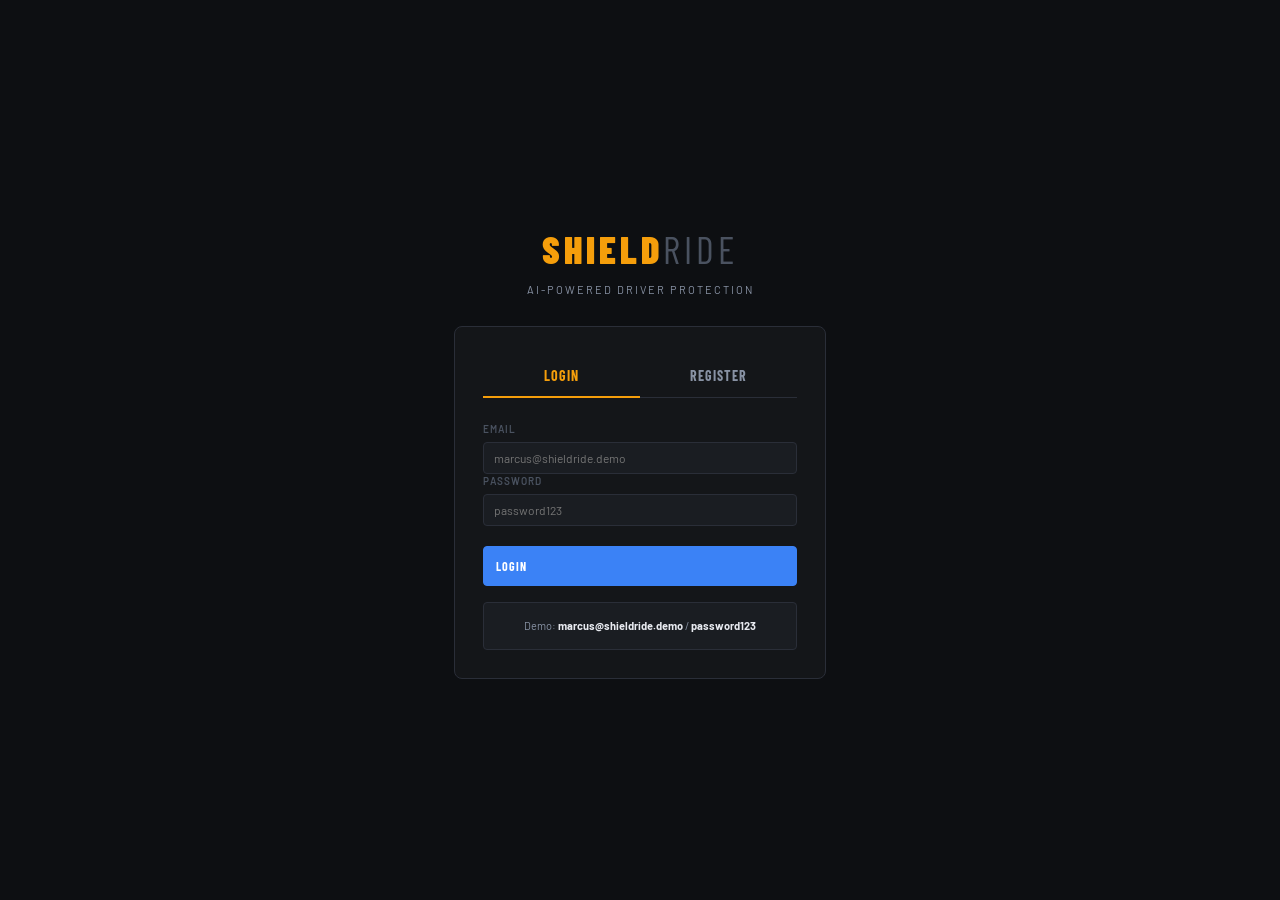
<file: frontend/login.html>
<!DOCTYPE html>
<html lang="en">
<head>
  <meta charset="UTF-8" />
  <meta name="viewport" content="width=device-width,initial-scale=1.0"/>
  <title>ShieldRide — Login</title>
  <link href="https://fonts.googleapis.com/css2?family=Barlow+Condensed:wght@400;600;700;900&family=Barlow:wght@300;400;500;600&display=swap" rel="stylesheet"/>
  <link rel="stylesheet" href="css/styles.css"/>
  <style>
    body{display:flex;align-items:center;justify-content:center;min-height:100vh;background:var(--bg);}
    .auth-wrap{width:100%;max-width:420px;padding:24px;}
    .auth-logo{font-family:'Barlow Condensed',sans-serif;font-weight:900;font-size:38px;letter-spacing:4px;color:var(--accent);text-align:center;margin-bottom:4px;}
    .auth-sub{text-align:center;font-size:11px;color:var(--text2);letter-spacing:2px;text-transform:uppercase;margin-bottom:28px;}
    .auth-card{background:var(--bg2);border:1px solid var(--border);border-radius:8px;padding:28px;}
    .auth-tabs{display:flex;margin-bottom:24px;border-bottom:1px solid var(--border);}
    .auth-tab{flex:1;padding:10px;text-align:center;cursor:pointer;font-family:'Barlow Condensed',sans-serif;font-weight:700;font-size:14px;letter-spacing:1px;color:var(--text2);border-bottom:2px solid transparent;margin-bottom:-1px;transition:all .15s;}
    .auth-tab.active{color:var(--accent);border-bottom-color:var(--accent);}
    .auth-form{display:none;} .auth-form.active{display:block;}
    .err{color:var(--accent2);font-size:12px;margin-bottom:12px;display:none;}
    .demo-hint{margin-top:16px;padding:12px;background:var(--bg3);border:1px solid var(--border);border-radius:4px;font-size:11px;color:var(--text2);text-align:center;line-height:2;}
  </style>
</head>
<body>
<div class="auth-wrap">
  <div class="auth-logo">SHIELD<span style="color:var(--text3);font-weight:400">RIDE</span></div>
  <div class="auth-sub">AI-Powered Driver Protection</div>
  <div class="auth-card">
    <div class="auth-tabs">
      <div class="auth-tab active" onclick="switchTab('login')">LOGIN</div>
      <div class="auth-tab" onclick="switchTab('register')">REGISTER</div>
    </div>

    <div class="auth-form active" id="f-login">
      <div class="err" id="login-err"></div>
      <div class="form-group"><div class="form-label">Email</div><input class="form-input" type="email" id="l-email" placeholder="marcus@shieldride.demo"/></div>
      <div class="form-group" style="margin-bottom:20px"><div class="form-label">Password</div><input class="form-input" type="password" id="l-pass" placeholder="password123"/></div>
      <button class="btn btn-primary" style="width:100%;padding:12px;" id="btn-login" onclick="doLogin()">LOGIN</button>
      <div class="demo-hint">Demo: <strong style="color:var(--text)">marcus@shieldride.demo</strong> / <strong style="color:var(--text)">password123</strong></div>
    </div>

    <div class="auth-form" id="f-register">
      <div class="err" id="reg-err"></div>
      <div class="form-grid">
        <div class="form-group"><div class="form-label">Full Name</div><input class="form-input" type="text" id="r-name" placeholder="Your Name"/></div>
        <div class="form-group"><div class="form-label">City</div><input class="form-input" type="text" id="r-city" placeholder="Chicago"/></div>
        <div class="form-group full"><div class="form-label">Email</div><input class="form-input" type="email" id="r-email" placeholder="you@email.com"/></div>
        <div class="form-group full"><div class="form-label">Password</div><input class="form-input" type="password" id="r-pass" placeholder="min 6 characters"/></div>
        <div class="form-group"><div class="form-label">Platform</div>
          <select class="form-select" id="r-platform"><option value="Both">Both</option><option value="Uber">Uber</option><option value="Lyft">Lyft</option></select>
        </div>
        <div class="form-group"><div class="form-label">Phone (optional)</div><input class="form-input" type="tel" id="r-phone" placeholder="+1 312 555 0100"/></div>
      </div>
      <button class="btn btn-primary" style="width:100%;padding:12px;margin-top:16px;" id="btn-reg" onclick="doRegister()">CREATE ACCOUNT</button>
    </div>
  </div>
</div>

<script>
const API_BASE = '/api';
function switchTab(t) {
  document.querySelectorAll('.auth-tab').forEach((el,i) => el.classList.toggle('active', (i===0&&t==='login')||(i===1&&t==='register')));
  document.getElementById('f-login').classList.toggle('active', t==='login');
  document.getElementById('f-register').classList.toggle('active', t==='register');
}
function showErr(id, msg) { const el=document.getElementById(id); el.textContent=msg; el.style.display='block'; }
function setBtn(id, loading, text) { const b=document.getElementById(id); b.disabled=loading; b.textContent=loading?'Please wait...':text; }

async function doLogin() {
  const email=document.getElementById('l-email').value, pass=document.getElementById('l-pass').value;
  document.getElementById('login-err').style.display='none';
  setBtn('btn-login', true);
  try {
    const res = await fetch(`${API_BASE}/auth/login`, { method:'POST', headers:{'Content-Type':'application/json'}, body: JSON.stringify({email,password:pass}) });
    const data = await res.json();
    if (!res.ok) throw new Error(data.error);
    localStorage.setItem('sr_token', data.token);
    localStorage.setItem('sr_driver', JSON.stringify(data.driver));
    window.location.href = '/';
  } catch(err) { showErr('login-err', err.message); setBtn('btn-login', false, 'LOGIN'); }
}

async function doRegister() {
  const name=document.getElementById('r-name').value, city=document.getElementById('r-city').value,
        email=document.getElementById('r-email').value, pass=document.getElementById('r-pass').value,
        platform=document.getElementById('r-platform').value, phone=document.getElementById('r-phone').value;
  document.getElementById('reg-err').style.display='none';
  setBtn('btn-reg', true);
  try {
    const res = await fetch(`${API_BASE}/auth/register`, { method:'POST', headers:{'Content-Type':'application/json'}, body: JSON.stringify({name,email,password:pass,city,platform,phone}) });
    const data = await res.json();
    if (!res.ok) throw new Error(data.error);
    localStorage.setItem('sr_token', data.token);
    localStorage.setItem('sr_driver', JSON.stringify(data.driver));
    window.location.href = '/';
  } catch(err) { showErr('reg-err', err.message); setBtn('btn-reg', false, 'CREATE ACCOUNT'); }
}

document.addEventListener('keydown', e => { if (e.key==='Enter') document.getElementById('f-login').classList.contains('active') ? doLogin() : doRegister(); });
if (localStorage.getItem('sr_token')) window.location.href = '/';
</script>
</body>
</html>
</file>
<file: frontend/css/styles.css>
/* ── Variables ─────────────────────────────────────────────── */
:root {
  --bg:       #0d0f12;
  --bg2:      #141619;
  --bg3:      #1a1d22;
  --panel:    #1e2128;
  --border:   #2a2e38;
  --accent:   #f59e0b;
  --accent2:  #ef4444;
  --accent3:  #22c55e;
  --accent4:  #3b82f6;
  --text:     #e8eaf0;
  --text2:    #8892a4;
  --text3:    #4a5260;
}

/* ── Reset ──────────────────────────────────────────────────── */
*, *::before, *::after { box-sizing: border-box; margin: 0; padding: 0; }
html, body { height: 100%; }
body { font-family: 'Barlow', sans-serif; background: var(--bg); color: var(--text); font-size: 13px; line-height: 1.5; -webkit-font-smoothing: antialiased; }
a { color: inherit; text-decoration: none; }

/* ── App Shell ──────────────────────────────────────────────── */
.app { display: flex; flex-direction: column; height: 100vh; }
.main { display: grid; grid-template-columns: 220px 1fr 290px; flex: 1; overflow: hidden; }

/* ── Topbar ─────────────────────────────────────────────────── */
.topbar { display: flex; align-items: center; gap: 10px; height: 46px; background: var(--bg2); border-bottom: 1px solid var(--border); padding: 0 16px; flex-shrink: 0; }
.logo { font-family: 'Barlow Condensed', sans-serif; font-weight: 900; font-size: 20px; letter-spacing: 3px; color: var(--accent); }
.logo span { color: var(--text3); font-weight: 400; }
.status-dot { width: 7px; height: 7px; border-radius: 50%; background: var(--accent3); animation: pulse-green 2s infinite; }
.topbar-info { font-size: 12px; color: var(--text2); }
.topbar-info strong { color: var(--text); }
.topbar-divider { width: 1px; height: 18px; background: var(--border); }
.topbar-right { margin-left: auto; display: flex; align-items: center; gap: 10px; }
.alert-badge { font-family: 'Barlow Condensed', sans-serif; font-size: 11px; font-weight: 700; letter-spacing: 1px; color: var(--accent2); background: rgba(239,68,68,.12); border: 1px solid rgba(239,68,68,.3); padding: 3px 10px; border-radius: 3px; }

/* ── Sidebar ─────────────────────────────────────────────────── */
.sidebar { background: var(--bg2); border-right: 1px solid var(--border); display: flex; flex-direction: column; overflow-y: auto; }
.sidebar-top { padding: 12px; }
.sidebar-nav { padding: 4px 0; flex: 1; }
.sidebar-sos { padding: 12px; }
.sos-label { font-family: 'Barlow Condensed', sans-serif; font-size: 11px; font-weight: 700; letter-spacing: 2px; color: var(--accent2); margin-bottom: 3px; }
.sos-sub { font-size: 11px; color: var(--text3); margin-bottom: 8px; }

.nav-group-label { font-family: 'Barlow Condensed', sans-serif; font-size: 10px; font-weight: 700; letter-spacing: 2px; color: var(--text3); padding: 10px 14px 4px; }
.nav-item { display: flex; align-items: center; gap: 8px; padding: 8px 14px; font-size: 12px; font-weight: 500; color: var(--text2); cursor: pointer; transition: all .12s; border-left: 2px solid transparent; }
.nav-item:hover { background: var(--bg3); color: var(--text); }
.nav-item.active { background: var(--bg3); color: var(--accent); border-left-color: var(--accent); }
.nav-icon { font-size: 14px; width: 18px; text-align: center; }

/* ── Driver card ─────────────────────────────────────────────── */
.driver-card { background: var(--panel); border: 1px solid var(--border); border-radius: 6px; padding: 14px; }
.driver-name { font-family: 'Barlow Condensed', sans-serif; font-weight: 700; font-size: 18px; letter-spacing: 1px; color: var(--text); }
.driver-meta { font-size: 11px; color: var(--text3); margin-top: 1px; }
.driver-score-row { display: flex; align-items: baseline; gap: 4px; margin-top: 10px; }
.driver-score-num { font-family: 'Barlow Condensed', sans-serif; font-size: 28px; font-weight: 900; color: var(--accent3); }
.driver-score-label { font-size: 10px; color: var(--text3); line-height: 1.2; }
.score-track { height: 3px; background: var(--border); border-radius: 2px; margin-top: 6px; }
.score-fill { height: 100%; background: var(--accent3); border-radius: 2px; transition: width .5s; }

/* ── Center ──────────────────────────────────────────────────── */
.center { overflow-y: auto; padding: 20px; background: var(--bg); }
.page { display: none; }
.page.active { display: block; }

/* ── Page Header ─────────────────────────────────────────────── */
.page-header { display: flex; align-items: center; gap: 12px; margin-bottom: 20px; }
.page-title { font-family: 'Barlow Condensed', sans-serif; font-weight: 900; font-size: 22px; letter-spacing: 3px; color: var(--text); }
.page-badge { font-family: 'Barlow Condensed', sans-serif; font-size: 10px; font-weight: 700; letter-spacing: 1.5px; padding: 3px 8px; border-radius: 3px; }
.badge-red  { background: rgba(239,68,68,.15);  color: var(--accent2); border: 1px solid rgba(239,68,68,.3); }
.badge-warn { background: rgba(245,158,11,.15); color: var(--accent);  border: 1px solid rgba(245,158,11,.3); }
.badge-green{ background: rgba(34,197,94,.15);  color: var(--accent3); border: 1px solid rgba(34,197,94,.3); }
.badge-blue { background: rgba(59,130,246,.15); color: var(--accent4); border: 1px solid rgba(59,130,246,.3); }

/* ── Stats Grid ──────────────────────────────────────────────── */
.stats-grid { display: grid; grid-template-columns: repeat(4,1fr); gap: 12px; margin-bottom: 20px; }
.stat-card { background: var(--panel); border: 1px solid var(--border); border-radius: 6px; padding: 14px; position: relative; overflow: hidden; }
.stat-accent { position: absolute; top: 0; left: 0; width: 100%; height: 2px; }
.stat-accent.green { background: var(--accent3); }
.stat-accent.amber { background: var(--accent); }
.stat-accent.red   { background: var(--accent2); }
.stat-accent.blue  { background: var(--accent4); }
.stat-label { font-size: 10px; color: var(--text3); letter-spacing: 1px; text-transform: uppercase; margin-bottom: 6px; }
.stat-value { font-family: 'Barlow Condensed', sans-serif; font-size: 28px; font-weight: 900; line-height: 1; }
.stat-value.green { color: var(--accent3); }
.stat-value.amber { color: var(--accent); }
.stat-value.red   { color: var(--accent2); }
.stat-value.blue  { color: var(--accent4); }
.stat-sub { font-size: 10px; color: var(--text3); margin-top: 4px; }

/* ── Sparkline ───────────────────────────────────────────────── */
.sparkline { display: flex; align-items: flex-end; gap: 2px; height: 28px; margin-top: 8px; }
.spark-bar { flex: 1; min-height: 2px; border-radius: 1px 1px 0 0; }

/* ── Section Label ───────────────────────────────────────────── */
.section-label { font-family: 'Barlow Condensed', sans-serif; font-size: 11px; font-weight: 700; letter-spacing: 2px; color: var(--text3); margin-bottom: 10px; padding-bottom: 6px; border-bottom: 1px solid var(--border); }

/* ── Alert Cards ─────────────────────────────────────────────── */
.alert-card { background: var(--panel); border: 1px solid var(--border); border-radius: 6px; border-left-width: 3px; padding: 14px; margin-bottom: 10px; }
.alert-card.danger  { border-left-color: var(--accent2); }
.alert-card.warning { border-left-color: var(--accent); }
.alert-card.info    { border-left-color: var(--accent4); }
.alert-card.success { border-left-color: var(--accent3); }
.alert-header { display: flex; align-items: center; gap: 8px; margin-bottom: 8px; }
.alert-icon { font-size: 16px; }
.alert-title { font-family: 'Barlow Condensed', sans-serif; font-weight: 700; font-size: 13px; letter-spacing: 1px; color: var(--text); flex: 1; }
.alert-time { font-size: 10px; color: var(--text3); }
.alert-body { font-size: 12px; color: var(--text2); line-height: 1.6; }
.alert-actions { display: flex; gap: 8px; flex-wrap: wrap; margin-top: 12px; }

/* ── AI Box ──────────────────────────────────────────────────── */
.ai-box { background: var(--bg3); border: 1px solid var(--border); border-left: 3px solid var(--accent4); border-radius: 6px; padding: 12px 14px; margin-bottom: 12px; }
.ai-text { font-size: 12px; color: var(--text2); line-height: 1.7; }
.ai-confidence { display: flex; align-items: center; gap: 8px; margin-top: 10px; }
.ai-conf-label { font-size: 10px; color: var(--text3); white-space: nowrap; }
.ai-conf-bar { flex: 1; height: 4px; background: var(--border); border-radius: 2px; overflow: hidden; }
.ai-conf-fill { height: 100%; background: var(--accent4); border-radius: 2px; }
.ai-conf-val { font-family: 'Barlow Condensed', sans-serif; font-size: 12px; font-weight: 700; color: var(--accent4); }

/* ── Tabs ────────────────────────────────────────────────────── */
.tabs { display: flex; border-bottom: 1px solid var(--border); margin-bottom: 16px; }
.tab { padding: 8px 16px; font-family: 'Barlow Condensed', sans-serif; font-size: 12px; font-weight: 700; letter-spacing: 1px; color: var(--text3); cursor: pointer; border-bottom: 2px solid transparent; margin-bottom: -1px; transition: all .12s; }
.tab:hover { color: var(--text); }
.tab.active { color: var(--accent); border-bottom-color: var(--accent); }
.tab-content { display: none; }
.tab-content.active { display: block; }

/* ── Forms ───────────────────────────────────────────────────── */
.form-grid { display: grid; grid-template-columns: 1fr 1fr; gap: 12px; }
.form-group { display: flex; flex-direction: column; gap: 5px; }
.form-group.full { grid-column: 1 / -1; }
.form-label { font-size: 10px; font-weight: 600; letter-spacing: 1px; text-transform: uppercase; color: var(--text3); }
.form-input, .form-select, .form-textarea {
  background: var(--bg3); border: 1px solid var(--border); border-radius: 4px;
  color: var(--text); font-family: 'Barlow', sans-serif; font-size: 12px;
  padding: 8px 10px; outline: none; transition: border-color .12s; width: 100%;
}
.form-input:focus, .form-select:focus, .form-textarea:focus { border-color: var(--accent4); }
.form-textarea { min-height: 80px; resize: vertical; }
.form-select option { background: var(--bg3); }

/* ── Buttons ─────────────────────────────────────────────────── */
.btn {
  font-family: 'Barlow Condensed', sans-serif; font-size: 12px; font-weight: 700;
  letter-spacing: 1px; text-transform: uppercase; padding: 8px 16px; border: 1px solid;
  border-radius: 4px; cursor: pointer; transition: all .12s; display: inline-flex;
  align-items: center; gap: 4px; white-space: nowrap;
}
.btn:disabled { opacity: .5; cursor: not-allowed; }
.btn-primary { background: var(--accent4); border-color: var(--accent4); color: #fff; }
.btn-primary:hover:not(:disabled) { background: #2563eb; }
.btn-danger  { background: var(--accent2); border-color: var(--accent2); color: #fff; }
.btn-danger:hover:not(:disabled) { background: #dc2626; }
.btn-outline { background: transparent; border-color: var(--border); color: var(--text2); }
.btn-outline:hover:not(:disabled) { border-color: var(--text2); color: var(--text); }
.btn-sm { padding: 5px 10px; font-size: 11px; }

/* ── Data Table ──────────────────────────────────────────────── */
.data-table { width: 100%; border-collapse: collapse; font-size: 12px; }
.data-table th { text-align: left; padding: 8px 10px; font-family: 'Barlow Condensed', sans-serif; font-size: 10px; font-weight: 700; letter-spacing: 1.5px; color: var(--text3); border-bottom: 1px solid var(--border); }
.data-table td { padding: 10px 10px; border-bottom: 1px solid var(--border); color: var(--text); }
.data-table tr:last-child td { border-bottom: none; }
.data-table tr:hover td { background: var(--bg3); }

/* ── Tags ────────────────────────────────────────────────────── */
.tag { font-family: 'Barlow Condensed', sans-serif; font-size: 10px; font-weight: 700; letter-spacing: 1px; padding: 2px 6px; border-radius: 3px; }
.tag-red    { background: rgba(239,68,68,.15);  color: var(--accent2); }
.tag-yellow { background: rgba(245,158,11,.15); color: var(--accent); }
.tag-green  { background: rgba(34,197,94,.15);  color: var(--accent3); }
.tag-blue   { background: rgba(59,130,246,.15); color: var(--accent4); }

/* ── Counter Grid ────────────────────────────────────────────── */
.counters-grid { display: grid; grid-template-columns: repeat(4,1fr); gap: 12px; }
.counter { background: var(--panel); border: 1px solid var(--border); border-radius: 6px; padding: 16px; text-align: center; }
.counter-icon { font-size: 20px; margin-bottom: 6px; }
.counter-num { font-family: 'Barlow Condensed', sans-serif; font-size: 30px; font-weight: 900; }
.counter-num.green { color: var(--accent3); }
.counter-num.amber { color: var(--accent); }
.counter-num.blue  { color: var(--accent4); }
.counter-num.muted { color: var(--text3); }
.counter-label { font-size: 10px; color: var(--text3); margin-top: 2px; letter-spacing: 1px; }

/* ── Rights Grid ─────────────────────────────────────────────── */
.rights-grid { display: grid; gap: 12px; }

/* ── Panel Box ───────────────────────────────────────────────── */
.panel-box { background: var(--panel); border: 1px solid var(--border); border-radius: 6px; padding: 14px; }

/* ── Loading ─────────────────────────────────────────────────── */
.loading-msg { color: var(--text3); font-size: 12px; padding: 12px; text-align: center; }

/* ── Right Panel ─────────────────────────────────────────────── */
.right-panel { background: var(--bg2); border-left: 1px solid var(--border); overflow-y: auto; }
.rp-section { padding: 14px; border-bottom: 1px solid var(--border); }
.rp-title { font-family: 'Barlow Condensed', sans-serif; font-size: 11px; font-weight: 700; letter-spacing: 2px; color: var(--text3); margin-bottom: 10px; }

/* ── Map ─────────────────────────────────────────────────────── */
.map-box { position: relative; height: 110px; background: var(--bg3); border: 1px solid var(--border); border-radius: 6px; overflow: hidden; display: flex; align-items: center; justify-content: center; }
.map-dot { width: 10px; height: 10px; border-radius: 50%; background: var(--accent3); z-index: 2; box-shadow: 0 0 0 3px rgba(34,197,94,.3); }
.map-ring { position: absolute; width: 30px; height: 30px; border-radius: 50%; border: 1.5px solid var(--accent3); animation: ring-out 2s infinite; opacity: .5; }
.map-ring.r2 { animation-delay: .7s; }
.map-city { position: absolute; bottom: 6px; left: 8px; font-size: 10px; color: var(--text2); }

/* ── Earnings compare ────────────────────────────────────────── */
.earn-compare { display: flex; gap: 8px; margin-bottom: 8px; }
.earn-box { flex: 1; background: var(--bg3); border: 1px solid var(--border); border-radius: 4px; padding: 10px; text-align: center; }
.earn-val { font-family: 'Barlow Condensed', sans-serif; font-size: 22px; font-weight: 900; }
.earn-val.red   { color: var(--accent2); }
.earn-val.green { color: var(--accent3); }
.earn-lbl { font-size: 10px; color: var(--text3); margin-top: 2px; }
.earn-bar-track { height: 3px; background: var(--border); border-radius: 2px; }
.earn-bar-fill { height: 100%; background: linear-gradient(90deg, var(--accent2), var(--accent)); border-radius: 2px; }

/* ── Protection list ─────────────────────────────────────────── */
.protect-list { display: flex; flex-direction: column; gap: 8px; }
.protect-row { display: flex; align-items: center; gap: 8px; font-size: 12px; }
.muted { color: var(--text2); flex: 1; }
.protect-val { font-family: 'Barlow Condensed', sans-serif; font-size: 11px; font-weight: 700; letter-spacing: 1px; }
.protect-val.green { color: var(--accent3); }
.protect-val.amber { color: var(--accent); }
.dot { width: 6px; height: 6px; border-radius: 50%; flex-shrink: 0; }
.green-dot { background: var(--accent3); }
.amber-dot { background: var(--accent); }

/* ── Toast ───────────────────────────────────────────────────── */
.toast { position: fixed; bottom: 24px; right: 24px; background: var(--panel); border: 1px solid var(--border); border-radius: 8px; padding: 14px 16px; min-width: 300px; max-width: 420px; transform: translateY(20px); opacity: 0; pointer-events: none; transition: all .2s; z-index: 9999; box-shadow: 0 8px 32px rgba(0,0,0,.4); }
.toast.show { transform: translateY(0); opacity: 1; pointer-events: all; }
.toast-close { position: absolute; top: 8px; right: 10px; background: none; border: none; color: var(--text3); cursor: pointer; font-size: 14px; }
.toast-title { font-family: 'Barlow Condensed', sans-serif; font-size: 13px; font-weight: 700; letter-spacing: 1px; margin-bottom: 4px; padding-right: 20px; }
.toast-body { font-size: 12px; color: var(--text2); line-height: 1.5; }

/* ── Spinner ─────────────────────────────────────────────────── */
.spinner { display: inline-block; width: 11px; height: 11px; border: 2px solid rgba(255,255,255,.3); border-top-color: #fff; border-radius: 50%; animation: spin .6s linear infinite; vertical-align: middle; }

/* ── Animations ──────────────────────────────────────────────── */
@keyframes pulse-green { 0%,100%{opacity:1} 50%{opacity:.3} }
@keyframes ring-out    { 0%{transform:scale(.3);opacity:.8} 100%{transform:scale(2.2);opacity:0} }
@keyframes spin        { to{transform:rotate(360deg)} }
</file>
